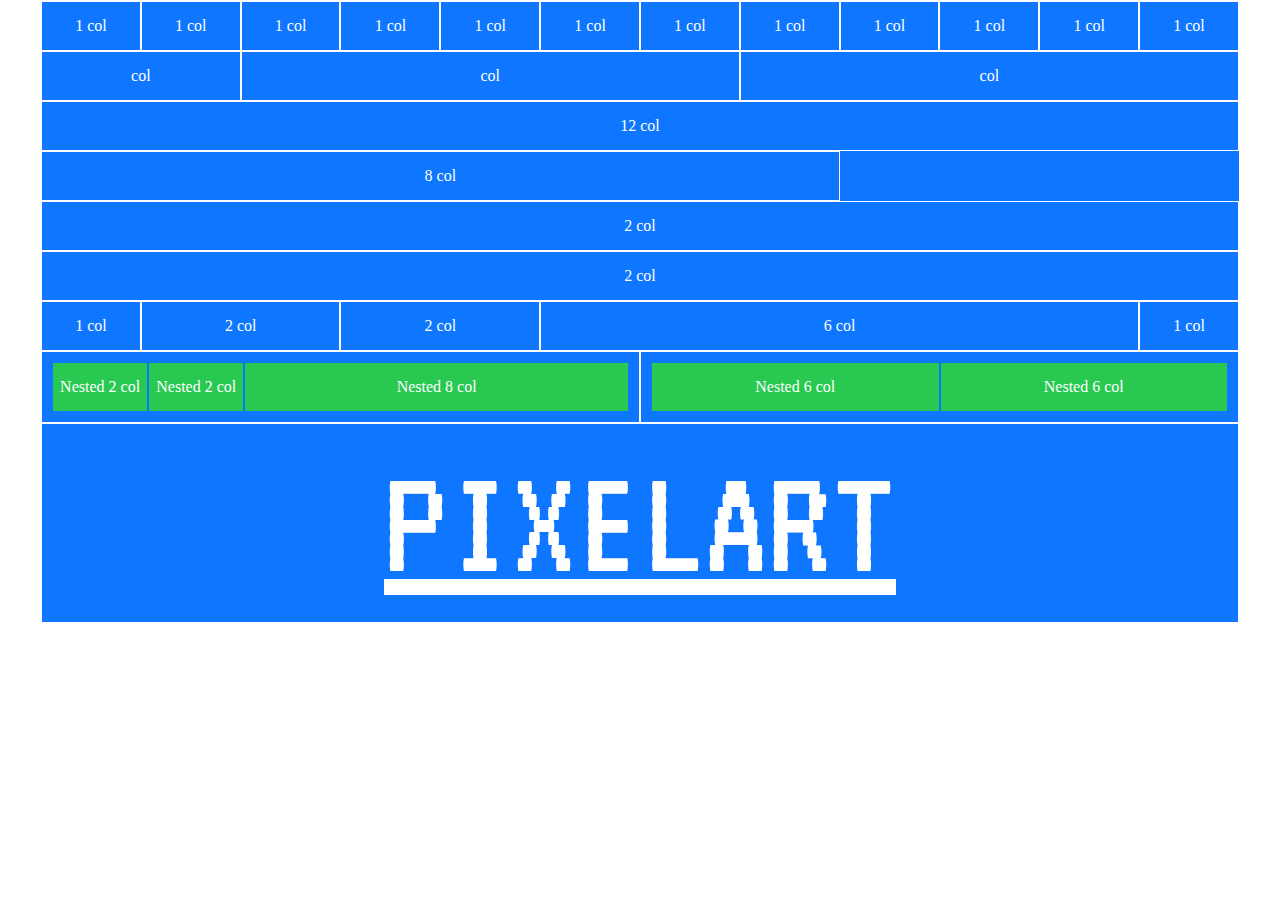
<file: index.html>
<!DOCTYPE html>
<html lang="en">
<head>
    <meta charset="UTF-8">
    <meta http-equiv="X-UA-Compatible" content="IE=edge">
    <meta name="viewport" content="width=device-width, initial-scale=1.0">
    <link rel="preconnect" href="https://fonts.googleapis.com">
<link rel="preconnect" href="https://fonts.gstatic.com" crossorigin>
<link href="https://fonts.googleapis.com/css2?family=VT323&display=swap" rel="stylesheet">
    <link rel="stylesheet" href="css/framework.css">
    <link rel="stylesheet" href="css/style.css">
    <title>Document</title>
</head>
<body>
    <div class="container debug bkgb">
        <div class="row ">
            <div class="col-1 debug2"> 1 col </div>
            <div class="col-1 debug2"> 1 col </div>
            <div class="col-1 debug2"> 1 col </div>
            <div class="col-1 debug2"> 1 col </div>
            <div class="col-1 debug2"> 1 col </div>
            <div class="col-1 debug2"> 1 col </div>
            <div class="col-1 debug2"> 1 col </div>
            <div class="col-1 debug2"> 1 col </div>
            <div class="col-1 debug2"> 1 col </div>
            <div class="col-1 debug2"> 1 col </div>
            <div class="col-1 debug2"> 1 col </div>
            <div class="col-1 debug2"> 1 col </div>
        </div>
        <div class="row">
            <div class="col-2 debug2"> col </div>
            <div class="col-5 debug2"> col </div>
            <div class="col-5 debug2"> col </div>
        </div>
        <div class="row">
            <div class="col-12 debug2">
                12 col
            </div>
        </div>
        <div class="row">
            <div class="col-8 debug2">8 col</div>
            <div class="col-12 debug2">2 col</div>
            <div class="col-12 debug2">2 col</div>
        </div>
        <div class="row">
            <div class="col-1 debug2">1 col</div>
            <div class="col-2 debug2">2 col</div>
            <div class="col-2 debug2">2 col</div>
            <div class="col-6 debug2">6 col</div>
            <div class="col-1 debug2">1 col</div>
        </div>
        <div class="row" >
            <div class="col-6 debug2 padding">
                <div class="col-2 debug2 bkgg">Nested 2 col</div>
                <div class="col-2 debug2 bkgg">Nested 2 col</div>
                <div class="col-8 debug2 bkgg">Nested 8 col</div>
            </div>
            <div class="col-6 debug2 padding">
                <div class="col-6 debug2 bkgg">Nested 6 col</div>
                <div class="col-6 debug2 bkgg">Nested 6 col</div>
            </div>
        </div>
        <div class="row">
            <a class="col-12 debug2 bb" href="pixelart.html">PIXELART</a>
        </div>
    </div>
</body>
</html>
</file>
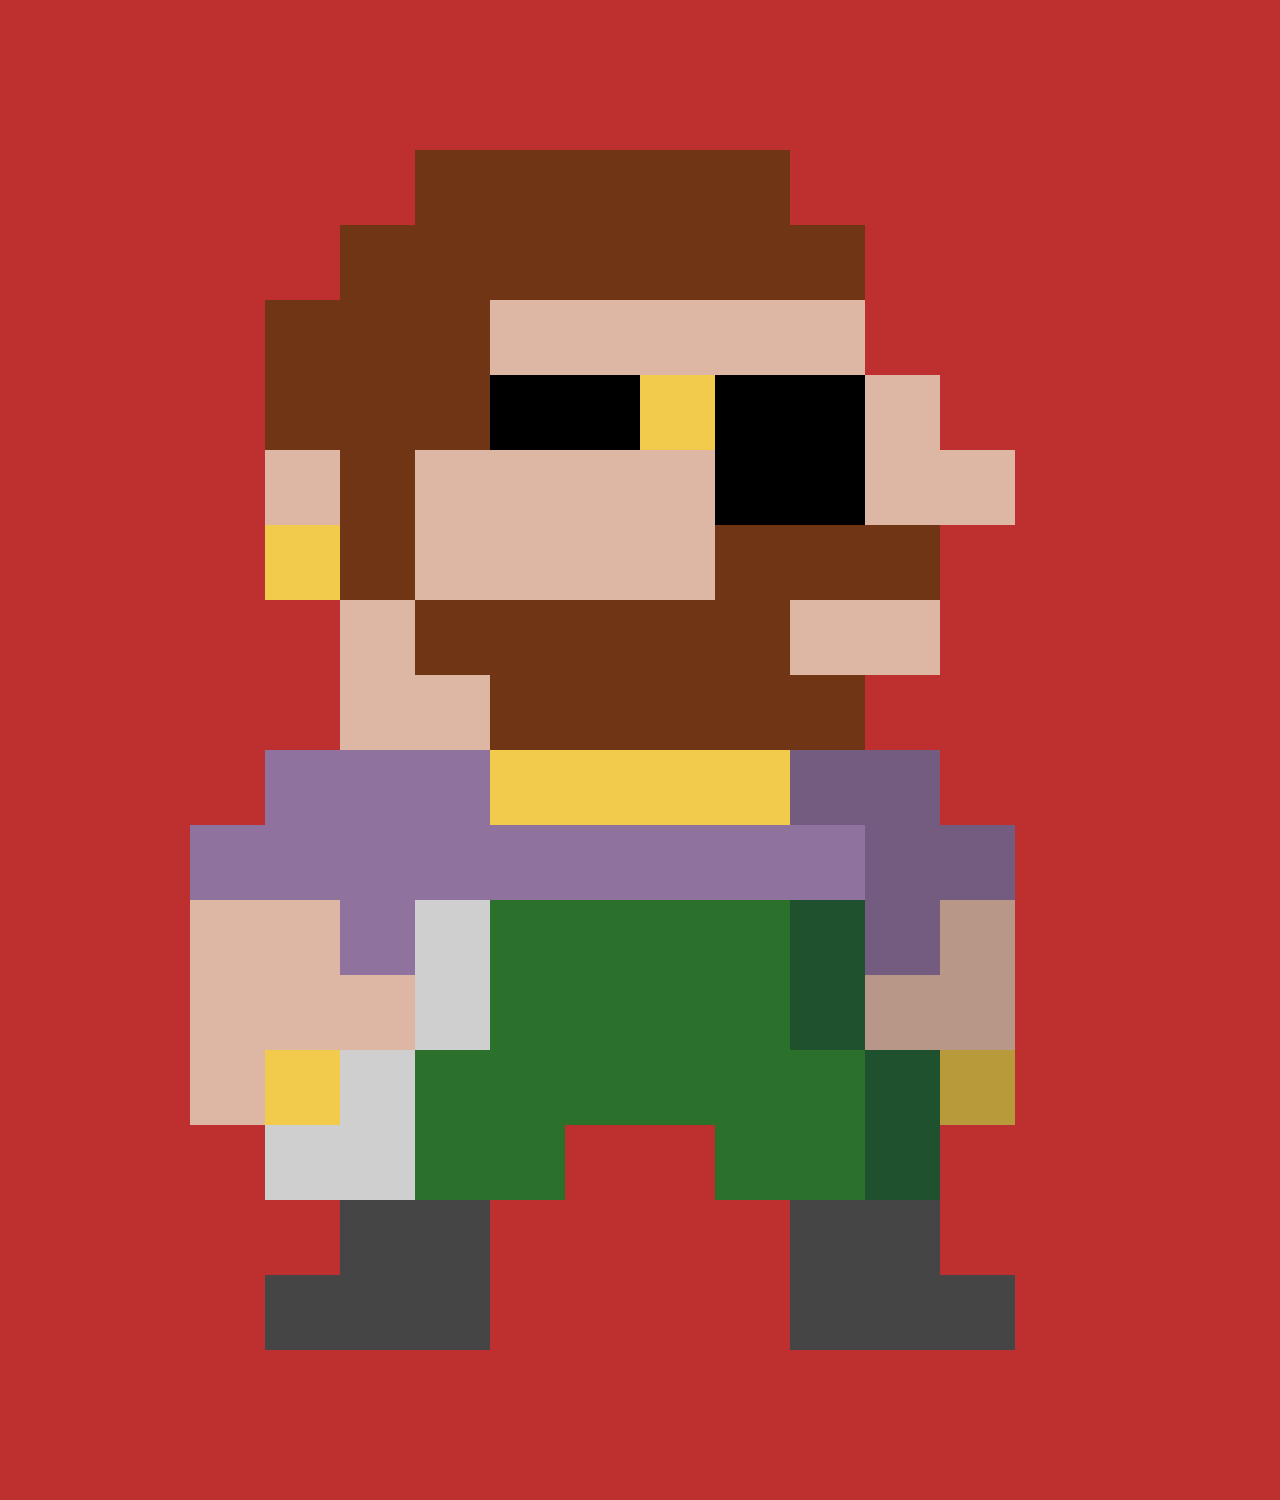
<file: pixelart.html>
<!DOCTYPE html>
<html lang="en">
<head>
    <meta charset="UTF-8">
    <meta http-equiv="X-UA-Compatible" content="IE=edge">
    <meta name="viewport" content="width=device-width, initial-scale=1.0">
    <link rel="stylesheet" href="css/framework.css">
    <link rel="stylesheet" href="css/style.css">
    <title>Document</title>
</head>
<body class="bkgdr">
    <div class="container debug bkgdr">
        <div class="row">
            <div class="debug4 col-n"></div>
            <div class="debug4 col-n"></div>
            <div class="debug4 col-n"></div>
            <div class="debug4 col-n"></div>
            <div class="debug4 col-n"></div>
            <div class="debug4 col-n"></div>
            <div class="debug4 col-n"></div>
            <div class="debug4 col-n"></div>
            <div class="debug4 col-n"></div>
            <div class="debug4 col-n"></div>
            <div class="debug4 col-n"></div>
            <div class="debug4 col-n"></div>
            <div class="debug4 col-n"></div>
            <div class="debug4 col-n"></div>
            <div class="debug4 col-n"></div>
            <div class="debug4 col-n"></div>
        </div>
        <div class="row">
            <div class="debug4 col-n"></div>
            <div class="debug4 col-n"></div>
            <div class="debug4 col-n"></div>
            <div class="debug4 col-n"></div>
            <div class="debug4 col-n"></div>
            <div class="debug4 col-n"></div>
            <div class="debug4 col-n"></div>
            <div class="debug4 col-n"></div>
            <div class="debug4 col-n"></div>
            <div class="debug4 col-n"></div>
            <div class="debug4 col-n"></div>
            <div class="debug4 col-n"></div>
            <div class="debug4 col-n"></div>
            <div class="debug4 col-n"></div>
            <div class="debug4 col-n"></div>
            <div class="debug4 col-n"></div>
        </div>
        <div class="row">
            <div class="debug4 col-n"></div>
            <div class="debug4 col-n"></div>
            <div class="debug4 col-n"></div>
            <div class="debug4 col-n"></div>
            <div class="debug4 col-n"></div>
            <div class="debug4 col-n brown"></div>
            <div class="debug4 col-n brown"></div>
            <div class="debug4 col-n brown"></div>
            <div class="debug4 col-n brown"></div>
            <div class="debug4 col-n brown"></div>
            <div class="debug4 col-n"></div>
            <div class="debug4 col-n"></div>
            <div class="debug4 col-n"></div>
            <div class="debug4 col-n"></div>
            <div class="debug4 col-n"></div>
            <div class="debug4 col-n"></div>
        </div>
        <div class="row">
            <div class="debug4 col-n"></div>
            <div class="debug4 col-n"></div>
            <div class="debug4 col-n"></div>
            <div class="debug4 col-n"></div>
            <div class="debug4 col-n brown brown"></div>
            <div class="debug4 col-n brown"></div>
            <div class="debug4 col-n brown"></div>
            <div class="debug4 col-n brown"></div>
            <div class="debug4 col-n brown"></div>
            <div class="debug4 col-n brown"></div>
            <div class="debug4 col-n brown"></div>
            <div class="debug4 col-n"></div>
            <div class="debug4 col-n"></div>
            <div class="debug4 col-n"></div>
            <div class="debug4 col-n"></div>
            <div class="debug4 col-n"></div>
        </div>
        <div class="row">
            <div class="debug4 col-n"></div>
            <div class="debug4 col-n"></div>
            <div class="debug4 col-n"></div>
            <div class="debug4 col-n brown"></div>
            <div class="debug4 col-n brown"></div>
            <div class="debug4 col-n brown"></div>
            <div class="debug4 col-n skin"></div>
            <div class="debug4 col-n skin"></div>
            <div class="debug4 col-n skin"></div>
            <div class="debug4 col-n skin"></div>
            <div class="debug4 col-n skin"></div>
            <div class="debug4 col-n"></div>
            <div class="debug4 col-n"></div>
            <div class="debug4 col-n"></div>
            <div class="debug4 col-n"></div>
            <div class="debug4 col-n"></div>
        </div>
        <div class="row">
            <div class="debug4 col-n"></div>
            <div class="debug4 col-n"></div>
            <div class="debug4 col-n"></div>
            <div class="debug4 col-n brown"></div>
            <div class="debug4 col-n brown"></div>
            <div class="debug4 col-n brown"></div>
            <div class="debug4 col-n black"></div>
            <div class="debug4 col-n black"></div>
            <div class="debug4 col-n yellow"></div>
            <div class="debug4 col-n black"></div>
            <div class="debug4 col-n black"></div>
            <div class="debug4 col-n skin"></div>
            <div class="debug4 col-n"></div>
            <div class="debug4 col-n"></div>
            <div class="debug4 col-n"></div>
            <div class="debug4 col-n"></div>
        </div>
        <div class="row">
            <div class="debug4 col-n"></div>
            <div class="debug4 col-n"></div>
            <div class="debug4 col-n"></div>
            <div class="debug4 col-n skin"></div>
            <div class="debug4 col-n brown"></div>
            <div class="debug4 col-n skin"></div>
            <div class="debug4 col-n skin"></div>
            <div class="debug4 col-n skin"></div>
            <div class="debug4 col-n skin"></div>
            <div class="debug4 col-n black"></div>
            <div class="debug4 col-n black"></div>
            <div class="debug4 col-n skin"></div>
            <div class="debug4 col-n skin"></div>
            <div class="debug4 col-n"></div>
            <div class="debug4 col-n"></div>
            <div class="debug4 col-n"></div>
        </div>
        <div class="row">
            <div class="debug4 col-n"></div>
            <div class="debug4 col-n"></div>
            <div class="debug4 col-n"></div>
            <div class="debug4 col-n yellow"></div>
            <div class="debug4 col-n brown"></div>
            <div class="debug4 col-n skin"></div>
            <div class="debug4 col-n skin"></div>
            <div class="debug4 col-n skin"></div>
            <div class="debug4 col-n skin"></div>
            <div class="debug4 col-n brown"></div>
            <div class="debug4 col-n brown"></div>
            <div class="debug4 col-n brown"></div>
            <div class="debug4 col-n "></div>
            <div class="debug4 col-n"></div>
            <div class="debug4 col-n"></div>
            <div class="debug4 col-n"></div>
        </div>
        <div class="row">
            <div class="debug4 col-n"></div>
            <div class="debug4 col-n"></div>
            <div class="debug4 col-n"></div>
            <div class="debug4 col-n"></div>
            <div class="debug4 col-n skin"></div>
            <div class="debug4 col-n brown"></div>
            <div class="debug4 col-n brown"></div>
            <div class="debug4 col-n brown"></div>
            <div class="debug4 col-n brown"></div>
            <div class="debug4 col-n brown"></div>
            <div class="debug4 col-n skin"></div>
            <div class="debug4 col-n skin"></div>
            <div class="debug4 col-n"></div>
            <div class="debug4 col-n"></div>
            <div class="debug4 col-n"></div>
            <div class="debug4 col-n"></div>
        </div>
        <div class="row">
            <div class="debug4 col-n"></div>
            <div class="debug4 col-n"></div>
            <div class="debug4 col-n"></div>
            <div class="debug4 col-n"></div>
            <div class="debug4 col-n skin"></div>
            <div class="debug4 col-n skin"></div>
            <div class="debug4 col-n brown"></div>
            <div class="debug4 col-n brown"></div>
            <div class="debug4 col-n brown"></div>
            <div class="debug4 col-n brown"></div>
            <div class="debug4 col-n brown"></div>
            <div class="debug4 col-n"></div>
            <div class="debug4 col-n"></div>
            <div class="debug4 col-n"></div>
            <div class="debug4 col-n"></div>
            <div class="debug4 col-n"></div>
        </div>
        <div class="row">
            <div class="debug4 col-n"></div>
            <div class="debug4 col-n"></div>
            <div class="debug4 col-n"></div>
            <div class="debug4 col-n lilla"></div>
            <div class="debug4 col-n lilla"></div>
            <div class="debug4 col-n lilla"></div>
            <div class="debug4 col-n yellow"></div>
            <div class="debug4 col-n yellow"></div>
            <div class="debug4 col-n yellow"></div>
            <div class="debug4 col-n yellow"></div>
            <div class="debug4 col-n lilla2"></div>
            <div class="debug4 col-n lilla2"></div>
            <div class="debug4 col-n"></div>
            <div class="debug4 col-n"></div>
            <div class="debug4 col-n"></div>
            <div class="debug4 col-n"></div>
        </div>
        <div class="row">
            <div class="debug4 col-n"></div>
            <div class="debug4 col-n"></div>
            <div class="debug4 col-n lilla"></div>
            <div class="debug4 col-n lilla"></div>
            <div class="debug4 col-n lilla"></div>
            <div class="debug4 col-n lilla"></div>
            <div class="debug4 col-n lilla"></div>
            <div class="debug4 col-n lilla"></div>
            <div class="debug4 col-n lilla"></div>
            <div class="debug4 col-n lilla"></div>
            <div class="debug4 col-n lilla"></div>
            <div class="debug4 col-n lilla2"></div>
            <div class="debug4 col-n lilla2"></div>
            <div class="debug4 col-n"></div>
            <div class="debug4 col-n"></div>
            <div class="debug4 col-n"></div>
        </div>
        <div class="row">
            <div class="debug4 col-n"></div>
            <div class="debug4 col-n"></div>
            <div class="debug4 col-n skin"></div>
            <div class="debug4 col-n skin"></div>
            <div class="debug4 col-n lilla"></div>
            <div class="debug4 col-n white"></div>
            <div class="debug4 col-n green"></div>
            <div class="debug4 col-n green"></div>
            <div class="debug4 col-n green"></div>
            <div class="debug4 col-n green"></div>
            <div class="debug4 col-n green2"></div>
            <div class="debug4 col-n lilla2"></div>
            <div class="debug4 col-n skin2"></div>
            <div class="debug4 col-n"></div>
            <div class="debug4 col-n"></div>
            <div class="debug4 col-n"></div>
        </div>
        <div class="row">
            <div class="debug4 col-n"></div>
            <div class="debug4 col-n"></div>
            <div class="debug4 col-n skin"></div>
            <div class="debug4 col-n skin"></div>
            <div class="debug4 col-n skin"></div>
            <div class="debug4 col-n white "></div>
            <div class="debug4 col-n green "></div>
            <div class="debug4 col-n green "></div>
            <div class="debug4 col-n green "></div>
            <div class="debug4 col-n green "></div>
            <div class="debug4 col-n green2 "></div>
            <div class="debug4 col-n skin2 "></div>
            <div class="debug4 col-n skin2 "></div>
            <div class="debug4 col-n"></div>
            <div class="debug4 col-n"></div>
            <div class="debug4 col-n"></div>
        </div>
        <div class="row">
            <div class="debug4 col-n"></div>
            <div class="debug4 col-n"></div>
            <div class="debug4 col-n skin"></div>
            <div class="debug4 col-n yellow "></div>
            <div class="debug4 col-n white "></div>
            <div class="debug4 col-n green "></div>
            <div class="debug4 col-n green "></div>
            <div class="debug4 col-n green "></div>
            <div class="debug4 col-n green "></div>
            <div class="debug4 col-n green "></div>
            <div class="debug4 col-n green "></div>
            <div class="debug4 col-n green2 "></div>
            <div class="debug4 col-n yellow2"></div>
            <div class="debug4 col-n"></div>
            <div class="debug4 col-n"></div>
            <div class="debug4 col-n"></div>
        </div>
        <div class="row">
            <div class="debug4 col-n"></div>
            <div class="debug4 col-n"></div>
            <div class="debug4 col-n"></div>
            <div class="debug4 col-n white "></div>
            <div class="debug4 col-n white "></div>
            <div class="debug4 col-n green "></div>
            <div class="debug4 col-n green "></div>
            <div class="debug4 col-n"></div>
            <div class="debug4 col-n"></div>
            <div class="debug4 col-n green "></div>
            <div class="debug4 col-n green "></div>
            <div class="debug4 col-n green2 "></div>
            <div class="debug4 col-n"></div>
            <div class="debug4 col-n"></div>
            <div class="debug4 col-n"></div>
            <div class="debug4 col-n"></div>
        </div>
        <div class="row">
            <div class="debug4 col-n"></div>
            <div class="debug4 col-n"></div>
            <div class="debug4 col-n"></div>
            <div class="debug4 col-n"></div>
            <div class="debug4 col-n darkgrey "></div>
            <div class="debug4 col-n darkgrey "></div>
            <div class="debug4 col-n"></div>
            <div class="debug4 col-n"></div>
            <div class="debug4 col-n"></div>
            <div class="debug4 col-n"></div>
            <div class="debug4 col-n darkgrey "></div>
            <div class="debug4 col-n darkgrey "></div>
            <div class="debug4 col-n"></div>
            <div class="debug4 col-n"></div>
            <div class="debug4 col-n"></div>
            <div class="debug4 col-n"></div>
        </div>
        <div class="row">
            <div class="debug4 col-n"></div>
            <div class="debug4 col-n"></div>
            <div class="debug4 col-n"></div>
            <div class="debug4 col-n darkgrey "></div>
            <div class="debug4 col-n darkgrey "></div>
            <div class="debug4 col-n darkgrey "></div>
            <div class="debug4 col-n"></div>
            <div class="debug4 col-n"></div>
            <div class="debug4 col-n"></div>
            <div class="debug4 col-n"></div>
            <div class="debug4 col-n darkgrey "></div>
            <div class="debug4 col-n darkgrey "></div>
            <div class="debug4 col-n darkgrey "></div>
            <div class="debug4 col-n"></div>
            <div class="debug4 col-n"></div>
            <div class="debug4 col-n"></div>
        </div>
        <div class="row">
            <div class="debug4 col-n"></div>
            <div class="debug4 col-n"></div>
            <div class="debug4 col-n"></div>
            <div class="debug4 col-n"></div>
            <div class="debug4 col-n"></div>
            <div class="debug4 col-n"></div>
            <div class="debug4 col-n"></div>
            <div class="debug4 col-n"></div>
            <div class="debug4 col-n"></div>
            <div class="debug4 col-n"></div>
            <div class="debug4 col-n"></div>
            <div class="debug4 col-n"></div>
            <div class="debug4 col-n"></div>
            <div class="debug4 col-n"></div>
            <div class="debug4 col-n"></div>
            <div class="debug4 col-n"></div>
        </div>
        <div class="row">
            <div class="debug4 col-n"></div>
            <div class="debug4 col-n"></div>
            <div class="debug4 col-n"></div>
            <div class="debug4 col-n"></div>
            <div class="debug4 col-n"></div>
            <div class="debug4 col-n"></div>
            <div class="debug4 col-n"></div>
            <div class="debug4 col-n"></div>
            <div class="debug4 col-n"></div>
            <div class="debug4 col-n"></div>
            <div class="debug4 col-n"></div>
            <div class="debug4 col-n"></div>
            <div class="debug4 col-n"></div>
            <div class="debug4 col-n"></div>
            <div class="debug4 col-n"></div>
            <div class="debug4 col-n"></div>
        </div>

    </div>
</body>
</html>
</file>
<file: css/framework.css>
*{
    margin: 0;
    padding: 0;
    box-sizing: border-box;
}

.container-fluid{
    width: 100%;
}

.container{
    max-width: 1200px;
    margin: 0 auto;
}

.row{
    display: flex;
    flex-direction: row;
    flex-wrap: wrap;
}

.col{
    flex-grow: 1;
    flex-basis: 0;
    max-width: 100%;
}

.col-1{
    max-width: calc((100% / 12) * 1);
    flex-basis: calc((100% / 12) * 1);
}
.col-2{
    max-width: calc((100% / 12) * 2);
    flex-basis: calc((100% / 12) * 2);
}
.col-3{
    max-width: calc((100% / 12) * 3);
    flex-basis: calc((100% / 12) * 3);
}
.col-4{
    max-width: calc((100% / 12) * 4);
    flex-basis: calc((100% / 12) * 4);
}
.col-5{
    max-width: calc((100% / 12) * 5);
    flex-basis: calc((100% / 12) * 5);
}
.col-6{
    max-width: calc((100% / 12) * 6);
    flex-basis: calc((100% / 12) * 6);
}
.col-7{
    max-width: calc((100% / 12) * 7);
    flex-basis: calc((100% / 12) * 7);
}
.col-8{
    max-width: calc((100% / 12) * 8);
    flex-basis: calc((100% / 12) * 8);
}
.col-9{
    max-width: calc((100% / 12) * 9);
    flex-basis: calc((100% / 12) * 9);
}
.col-10{
    max-width: calc((100% / 12) * 10);
    flex-basis: calc((100% / 12) * 10);
}
.col-11{
    max-width: calc((100% / 12) * 11);
    flex-basis: calc((100% / 12) * 11);
}
.col-12{
    max-width: calc((100% / 12) * 12);
    flex-basis: calc((100% / 12) * 12);
}

/* offset */

.col.offset-1{
    margin-left: calc((100% / 12) * 1); 
}
.col.offset-2{
    margin-left: calc((100% / 12) * 2); 
}
.col.offset-3{
    margin-left: calc((100% / 12) * 3); 
}
.col.offset-4{
    margin-left: calc((100% / 12) * 4); 
}
.col.offset-5{
    margin-left: calc((100% / 12) * 5); 
}
.col.offset-6{
    margin-left: calc((100% / 12) * 6); 
}
.col.offset-7{
    margin-left: calc((100% / 12) * 7); 
}
.col.offset-8{
    margin-left: calc((100% / 12) * 8); 
}
.col.offset-9{
    margin-left: calc((100% / 12) * 9); 
}
.col.offset-10{
    margin-left: calc((100% / 12) * 1)0; 
}
.col.offset-11{
    margin-left: calc((100% / 12) * 11); 
}
.col.offset-12{
    margin-left: calc((100% / 12) * 12); 
}

.col-n{
    max-width: calc((100% / 16) * 1);
    flex-basis: calc((100% / 16) * 1);
}
</file>
<file: css/style.css>
:root{
    --red: red;
    --blue: rgb(14, 118, 255);
    --yellow: #f2cb4d;
    --yellow2: #b89a3b;
    --green: #2b702b;
    --green2: #1f512f;
    --brown: #6f3514;
    --black: black;
    --lilla: #90729f;
    --lilla2: #745c80;
    --white: #cfcfcf;
    --darkgrey: #454545;
    --skin: #deb7a4;
    --skin2: #b89788;
}

.debug{
    border: 1px solid rgb(255, 255, 255);
    min-height: 50px;
}

.debug2{
    border: 1px solid rgb(255, 255, 255);
    min-height: 50px;
    color: white;
    display: flex;
    align-items: center;
    justify-content: center;
}

.bb{
    min-height: 200px;
    font-size: 160px;
    font-family: 'VT323', monospace;
    transition: all 0.3s;
}

.bb:hover{
    background-color: #BE302F;
    transition: all 0.3s;
}

.debug3{
    border: 1px solid rgb(255, 255, 255);
    min-height: 100%;
    color: white;
    display: flex;
    align-items: center;
    justify-content: center;
}

.bkgb{
    background-color: var(--blue);
}

.bkgg{
    background-color: rgb(41, 201, 81);
    border: 1px solid var(--blue);
}

.padding{
    padding: 10px;
} 


.debug4{
    border: 0px solid rgb(255, 255, 255);
    min-height: calc((1200px / 16) * 1);
}

.bkgdg{
    background-color: var(--green);
}

.bkgdr{
    background-color: #BE302F;
    border: 0px;
}

/* colors */
 .brown{
    background-color: var(--brown);
 }
 .yellow{
    background-color: var(--yellow);
 }
 .yellow2{
    background-color: var(--yellow2);
 }
 .green{
    background-color: var(--green);
 }
 .green2{
    background-color: var(--green2);
 }
 .black{
    background-color: var(--black);
 }
 .lilla{
    background-color: var(--lilla);
 }
 .lilla2{
    background-color: var(--lilla2);
 }

 .white{
    background-color: var(--white);
 }

 .darkgrey{
    background-color: var(--darkgrey);
 }

 .skin{
    background-color: var(--skin);
 }

 .skin2{
    background-color: var(--skin2);
 }
</file>
